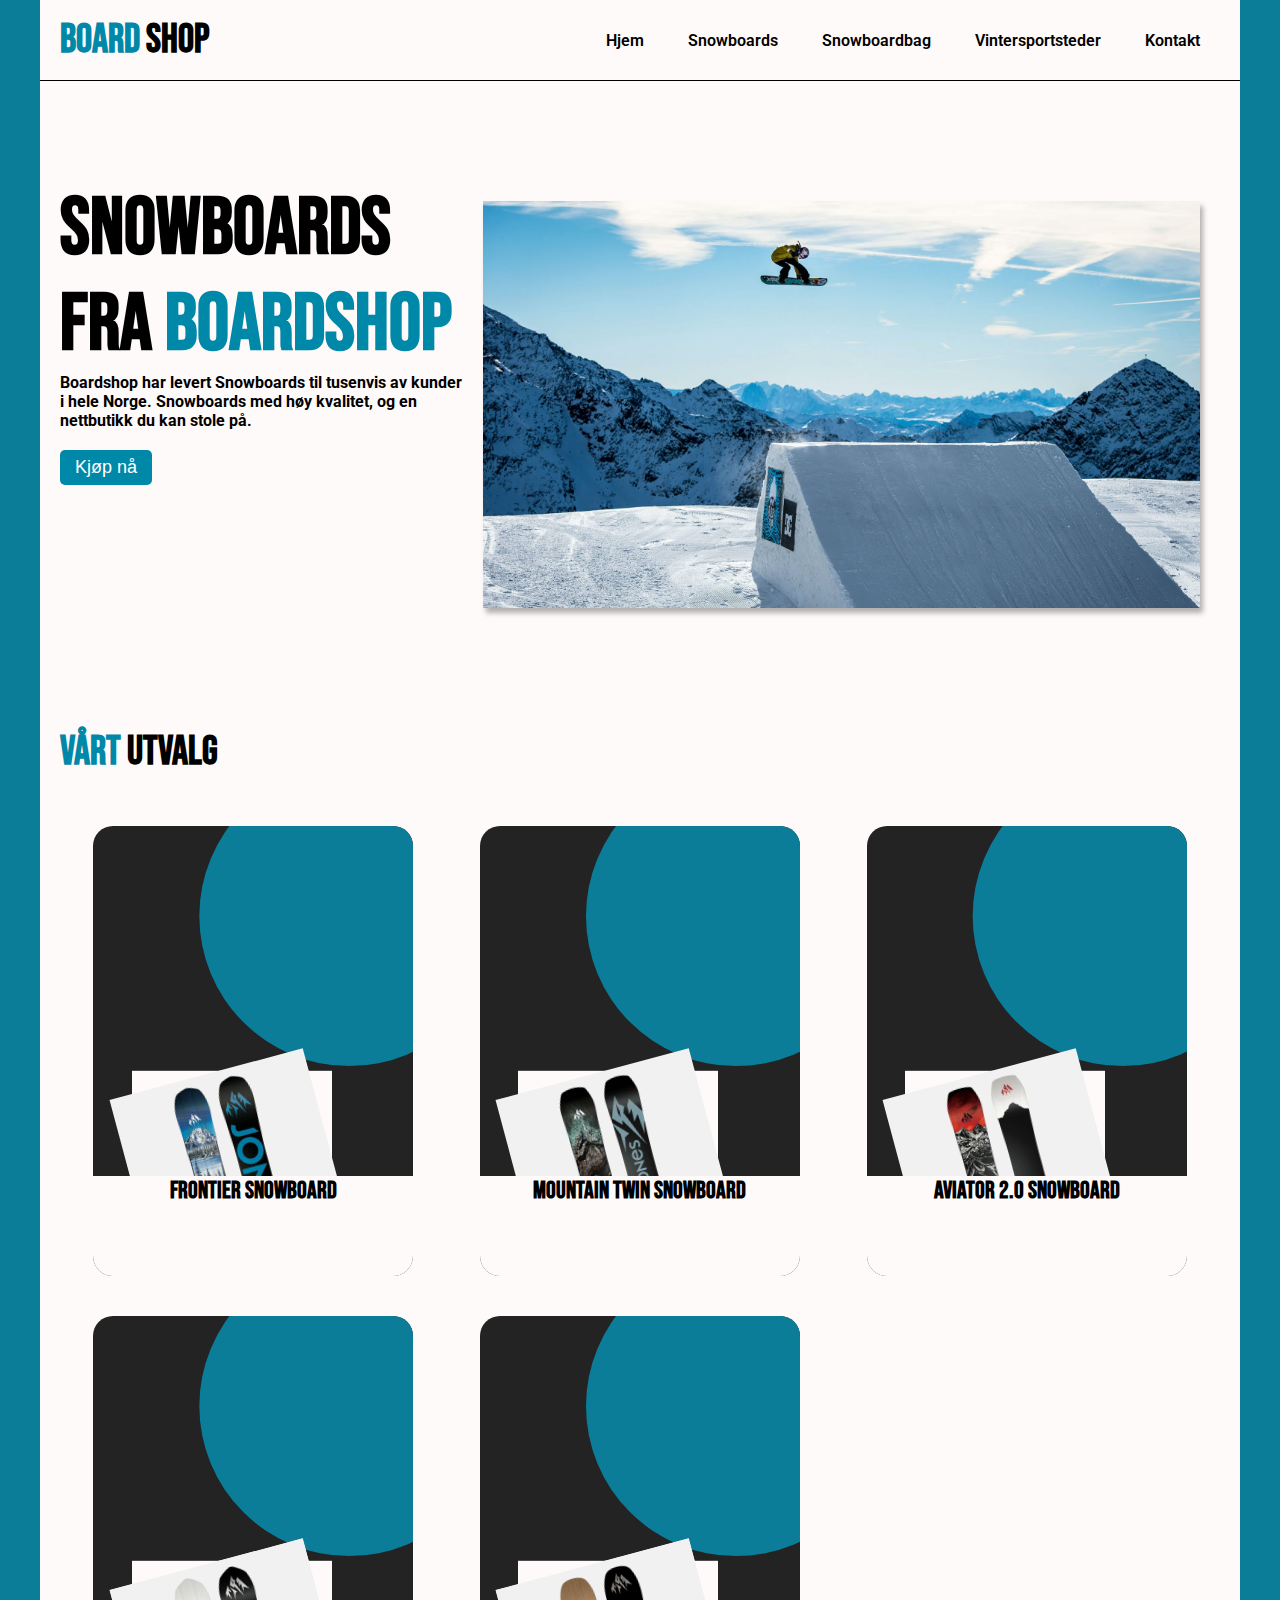
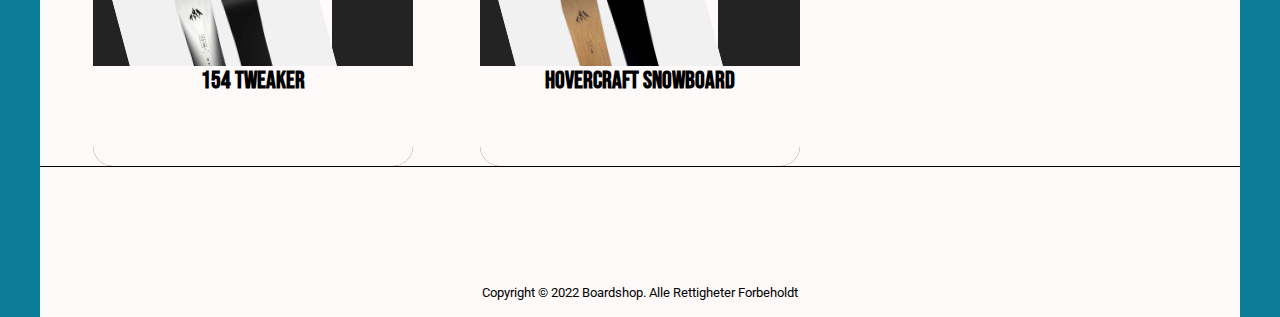
<file: index.html>
<!DOCTYPE html>
<html lang="en">

<head>
  <meta charset="UTF-8" />
  <meta http-equiv="X-UA-Compatible" content="IE=edge" />
  <meta name="viewport" content="width=device-width, initial-scale=1.0" />
  <link rel="stylesheet" href="style.css" />
  <title>Boardshop</title>
</head>

<body>
  <div class="main-box">
    <header class="container" id="home">
      <nav class="navbar">
        <div class="logo">
          <h2><span class="highlight">Board</span> Shop</h2>
        </div>
        <ul class="navigation">
          <li><a href="index.html">Hjem</a></li>
          <li><a href="snowboards.html">Snowboards</a></li>
          <li><a href="snowboardbags.html">Snowboardbag</a>
            <div class="dropdown">
              <a class="dropbtn"> Vintersportsteder</a>
              <div class="dropdown-content">
                <a href="http://www.hovdenalpinsenter.no/">Hovden</a>
                <a href="https://www.skistar.com/no/vare-skisteder/trysil/vinter-i-trysil/">Trysil</a>
                <a href="https://www.hafjell.no/">Hafjell</a>
                <a href="https://www.skistar.com/no/vare-skisteder/hemsedal/vinter-i-hemsedal/">Hemsedal</a>
                <a href="https://sirdal-skisenter.no/">Sirdal</a>
                <a href="steder.html">Video</a>
              </div>
            </div>
          </li>
          <li><a href="kontakt.html">Kontakt</a></li>
        </ul>
      </nav>
    </header>

    <main class="container">
      <section class="banner">
        <div class="banner-venstre">
          <div>
            <h1>Snowboards fra <span class="highlight">Boardshop</span></h1>
            <p>
              Boardshop har levert Snowboards til tusenvis av kunder i hele
              Norge. Snowboards med høy kvalitet, og en nettbutikk du kan stole
              på.
            </p>
            <a href="snowboards.html">
              <button class="banner-btn">Kjøp nå </button> </a>
          </div>
        </div>


        <div class="banner-hoyre">
          <img src="./img/boardjump.jpg" alt="" />
        </div>


      </section>

      <div class="section-tittel">
        <h2><span class="highlight">Vårt</span> Utvalg</h2>
      </div>

      <div class="kort-container">
        <div class="produkt-kort">
          <div class="kort-bilde">
            <img src="img/snowboard_blaa.jpg" width="200" height="200" />
          </div>
          <div class="kort-body">
            <h2>Frontier Snowboard</h2>
            <div class="detaljer">
              <div class="storrelser">
                <h3>Størrelser:</h3>
                <span>158</span>
                <span>161</span>
              </div>
              <a href="snowboards.html">
                <button class="kjop-no-knapp">Finn ut mer</button>
              </a>
            </div>
          </div>
        </div>


        <div class="produkt-kort">
          <div class="kort-bilde">
            <img src="img/snowboard_kunst.jpg" width="200" height="200" />
          </div>
          <div class="kort-body">
            <h2>Mountain Twin Snowboard</h2>
            <div class="detaljer">
              <div class="storrelser">
                <h3>Størrelser:</h3>
                <span>157</span>
                <span>160</span>
              </div>
              <a href="snowboards.html">
                <button class="kjop-no-knapp">Finn ut mer</button>
              </a>
            </div>
          </div>
        </div>


        <div class="produkt-kort">
          <div class="kort-bilde">
            <img src="img/snowboard_rod.jpg" width="200" height="200" />

          </div>
          <div class="kort-body">
            <h2>Aviator 2.0 Snowboard</h2>
            <div class="detaljer">
              <div class="storrelser">
                <h3>Størrelser:</h3>
                <span>154</span>
                <span>158</span>
                <span>162</span>
              </div>
              <a href="snowboards.html">
                <button class="kjop-no-knapp">Finn ut mer</button>
              </a>
            </div>
          </div>
        </div>

        <div class="produkt-kort">
          <div class="kort-bilde">
            <img src="img/snowboard_svart.jpg" width="200" height="200" />
          </div>
          <div class="kort-body">
            <h2>154 Tweaker</h2>
            <div class="detaljer">
              <div class="storrelser">
                <h3>Størrelser:</h3>
                <span>154</span>
              </div>
              <a href="snowboards.html">
                <button class="kjop-no-knapp">Finn ut mer</button>
              </a>
            </div>
          </div>
        </div>


        <div class="produkt-kort">
          <div class="kort-bilde">
            <img src="img/snowboard_tre.jpg" width="200" height="200" />
          </div>
          <div class="kort-body">
            <h2>Hovercraft Snowboard</h2>
            <div class="detaljer">
              <div class="storrelser">
                <h3>Størrelser:</h3>
                <span>152</span>
                <span>156</span>
                <span>160</span>
              </div>
              <a href="snowboards.html">
                <button class="kjop-no-knapp">Finn ut mer</button>
              </a>
            </div>
          </div>
        </div>




        </section>
    </main>
    <footer>
      <small>Copyright © 2022 Boardshop. Alle Rettigheter Forbeholdt</small>
    </footer>

  </div>
</body>

</html>
</file>
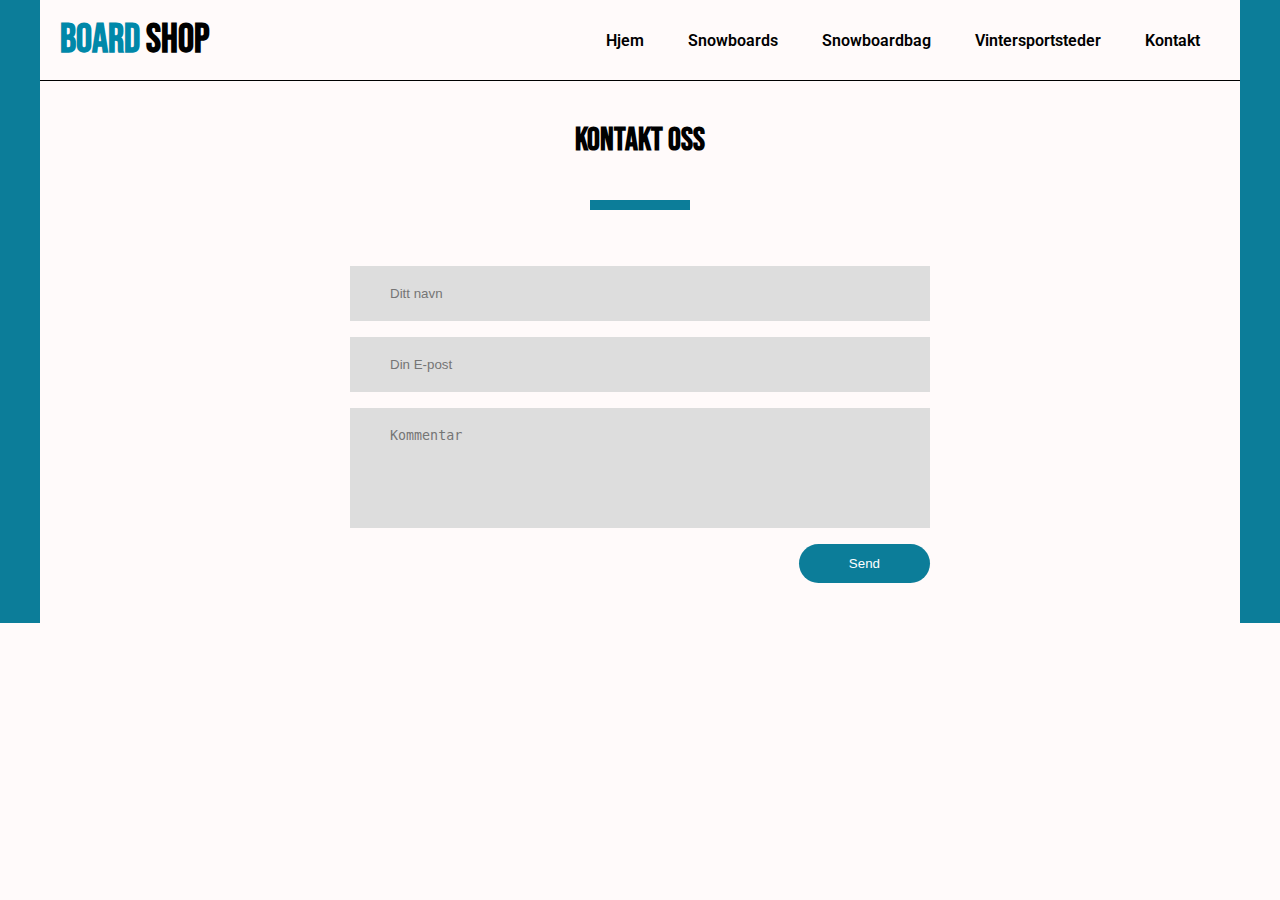
<file: kontakt.html>
<!DOCTYPE html>
<html lang="en">

<head>
  <meta charset="UTF-8" />
  <meta http-equiv="X-UA-Compatible" content="IE=edge" />
  <meta name="viewport" content="width=device-width, initial-scale=1.0" />
  <link rel="stylesheet" href="style.css" />
  <title>Kontakt</title>
</head>

<body>
  <div class="main-box">

    <header class="container" id="home">
      <nav class="navbar">
        <div class="logo">
          <h2><span class="highlight">Board</span> Shop</h2>
        </div>
        <ul class="navigation">
          <li><a href="index.html">Hjem</a></li>
          <li><a href="snowboards.html">Snowboards</a></li>
          <li>
            <a href="snowboardbags.html">Snowboardbag</a>
            <div class="dropdown">
              <a class="dropbtn"> Vintersportsteder</a>
              <div class="dropdown-content">
                <a href="http://www.hovdenalpinsenter.no/">Hovden</a>
                <a href="https://www.skistar.com/no/vare-skisteder/trysil/vinter-i-trysil/">Trysil</a>
                <a href="https://www.hafjell.no/">Hafjell</a>
                <a href="https://www.skistar.com/no/vare-skisteder/hemsedal/vinter-i-hemsedal/">Hemsedal</a>
                <a href="https://sirdal-skisenter.no/">Sirdal</a>
                <a href="steder.html">Video</a>
              </div>
            </div>
          </li>
          <li><a href="kontakt.html">Kontakt</a></li>
        </ul>
      </nav>
    </header>

    <div class="kontakt">
      <h1>Kontakt oss</h1>
      <div class="border"></div>

      <form class="kontakt-form" action="kontakt.html" method="post">
        <input type="text" class="kontakt-form-text" placeholder="Ditt navn" />
        <input type="email" class="kontakt-form-text" placeholder="Din E-post" />
        <textarea class="kontakt-form-text" placeholder="Kommentar"></textarea>

        <input type="submit" class="kontakt-form-knapp" value="Send" />
      </form>
    </div>
  </div>
</body>

</html>
</file>
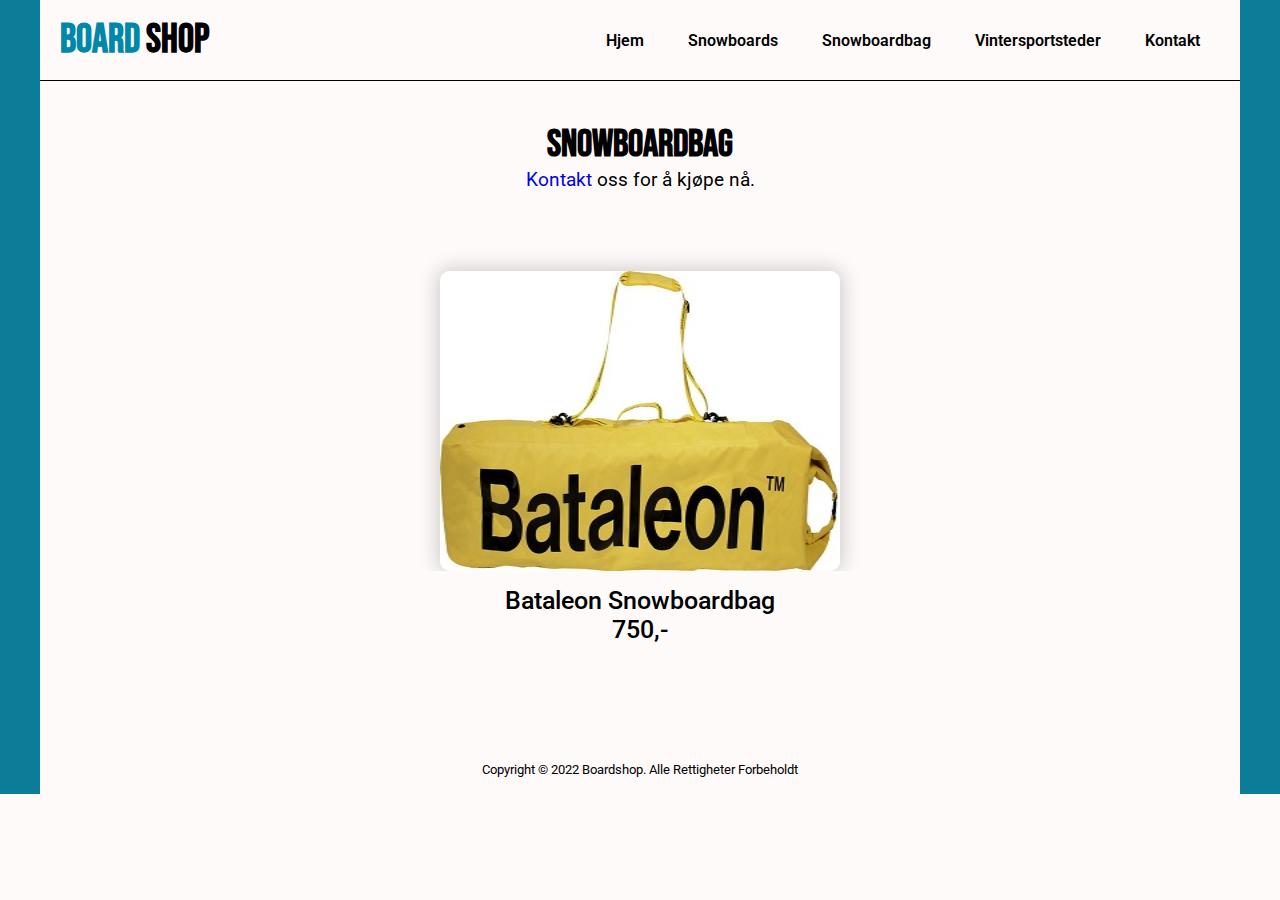
<file: snowboardbags.html>
<!DOCTYPE html>
<html lang="en">

<head>
  <meta charset="UTF-8" />
  <meta http-equiv="X-UA-Compatible" content="IE=edge" />
  <meta name="viewport" content="width=device-width, initial-scale=1.0" />
  <link rel="stylesheet" href="style.css" />
  <title>Snowboardbag</title>
</head>

<body>
  <div class="main-box">

    <div class="main-box">

      <header class="container" id="home">
        <nav class="navbar">
          <div class="logo">
            <h2><span class="highlight">Board</span> Shop</h2>
          </div>
          <ul class="navigation">
            <li><a href="index.html">Hjem</a></li>
            <li><a href="snowboards.html">Snowboards</a></li>
            <li>
              <a href="snowboardbags.html">Snowboardbag</a>
              <div class="dropdown">
                <a class="dropbtn"> Vintersportsteder</a>
                <div class="dropdown-content">
                  <a href="http://www.hovdenalpinsenter.no/">Hovden</a>
                  <a href="https://www.skistar.com/no/vare-skisteder/trysil/vinter-i-trysil/">Trysil</a>
                  <a href="https://www.hafjell.no/">Hafjell</a>
                  <a href="https://www.skistar.com/no/vare-skisteder/hemsedal/vinter-i-hemsedal/">Hemsedal</a>
                  <a href="https://sirdal-skisenter.no/">Sirdal</a>
                  <a href="steder.html">Video</a>
                </div>
              </div>
            </li>
            <li><a href="kontakt.html">Kontakt</a></li>
          </ul>
        </nav>
      </header>


      <div class="tittel">
        <h1>Snowboardbag</h1>
        <p1><a href="kontakt.html">Kontakt</a> oss for å kjøpe nå.</p1>
      </div>

      <div class="container_img">
        <figure>
          <div class="box">
            <img src="img/snoboardbag.jpg" width="400" height="300" />
          </div>
          <figcaption class="bildetekst">
            <center>Bataleon Snowboardbag <br />750,-</center>
          </figcaption>
        </figure>
      </div>



      <footer>
        <small>Copyright © 2022 Boardshop. Alle Rettigheter Forbeholdt</small>
      </footer>
    </div>
  </div>

</body>

</html>
</file>
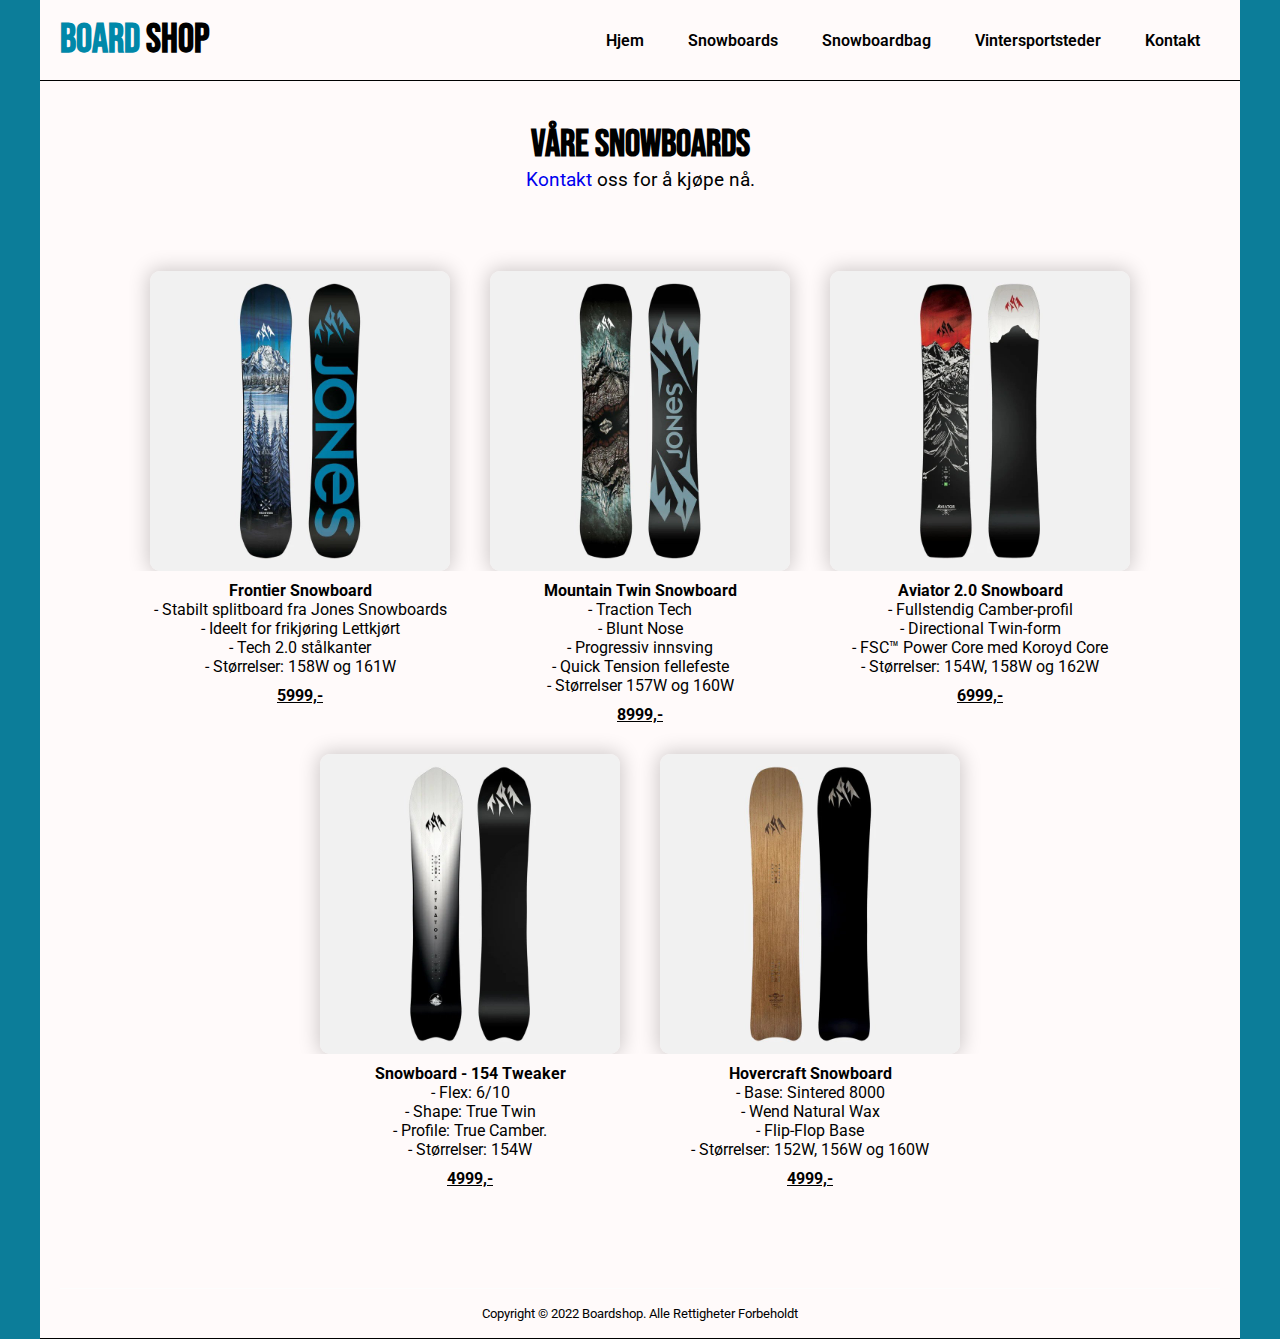
<file: snowboards.html>
<!DOCTYPE html>
<html lang="en">

<head>
  <meta charset="UTF-8" />
  <meta http-equiv="X-UA-Compatible" content="IE=edge" />
  <meta name="viewport" content="width=device-width, initial-scale=1.0" />
  <link rel="stylesheet" href="style.css" />
  <title>Snowboards</title>
</head>

<body>
  <div class="main-box">

    <header class="container" id="home">
      <nav class="navbar">
        <div class="logo">
          <h2><span class="highlight">Board</span> Shop</h2>
        </div>
        <ul class="navigation">
          <li><a href="index.html">Hjem</a></li>
          <li><a href="snowboards.html">Snowboards</a></li>
          <li>
            <a href="snowboardbags.html">Snowboardbag</a>
            <div class="dropdown">
              <a class="dropbtn"> Vintersportsteder</a>
              <div class="dropdown-content">
                <a href="http://www.hovdenalpinsenter.no/">Hovden</a>
                <a href="https://www.skistar.com/no/vare-skisteder/trysil/vinter-i-trysil/">Trysil</a>
                <a href="https://www.hafjell.no/">Hafjell</a>
                <a href="https://www.skistar.com/no/vare-skisteder/hemsedal/vinter-i-hemsedal/">Hemsedal</a>
                <a href="https://sirdal-skisenter.no/">Sirdal</a>
                <a href="steder.html">Video</a>
              </div>
            </div>
          </li>
          <li><a href="kontakt.html">Kontakt</a></li>
        </ul>
      </nav>
    </header>

    <div class="container">


      <div class="tittel">
        <h1>Våre Snowboards</h1>
        <p1><a href="kontakt.html">Kontakt</a> oss for å kjøpe nå.</p1>
      </div>

      <div class="container_img">


        <figure>
          <div class="box">
            <img src="img/snowboard_blaa.jpg" width="300" height="300" />
          </div>
          <figcaption>
            <center>
              <p>Frontier Snowboard <br /></p>
              <p1>
                - Stabilt splitboard fra Jones Snowboards <br />
                - Ideelt for frikjøring Lettkjørt <br />
                - Tech 2.0 stålkanter<br />
                - Størrelser: 158W og 161W
              </p1>
            </center>
          </figcaption>
          <figcaption class="pris">
            <center>5999,-</center>
          </figcaption>
        </figure>



        <figure>
          <div class="box">
            <img src="img/snowboard_kunst.jpg" width="300" height="300" />
          </div>
          <figcaption>
            <center>
              <p>Mountain Twin Snowboard</p>
              <p1>
                - Traction Tech <br />
                - Blunt Nose<br />
                - Progressiv innsving<br />
                - Quick Tension fellefeste <br />
                - Størrelser 157W og 160W
              </p1>
            </center>
          </figcaption>
          <figcaption class="pris">
            <center>8999,-</center>
          </figcaption>
        </figure>


        <figure>
          <div class="box">
            <img src="img/snowboard_rod.jpg" width="300" height="300" />
          </div>
          <figcaption>
            <center>
              <p>Aviator 2.0 Snowboard</p>
              <p1>
                - Fullstendig Camber-profil <br />
                - Directional Twin-form <br />
                - FSC™ Power Core med Koroyd Core <br />
                - Størrelser: 154W, 158W og 162W
              </p1>
            </center>
          </figcaption>
          <figcaption class="pris">
            <center>6999,-</center>
          </figcaption>
        </figure>


        <break></break>


        <figure>
          <div class="box">
            <img src="img/snowboard_svart.jpg" width="300" height="300" />
          </div>
          <center>
            <figcaption>
              <p>Snowboard - 154 Tweaker</p>
              <p1>
                - Flex: 6/10 <br />
                - Shape: True Twin<br />
                - Profile: True Camber. <br />
                - Størrelser: 154W
              </p1>
          </center>
          </figcaption>
          <figcaption class="pris">
            <center>4999,-</center>
          </figcaption>
        </figure>


        <figure>
          <div class="box">
            <img src="img/snowboard_tre.jpg" width="300" height="300" />

          </div>
          <figcaption>
            <center>
              <p>Hovercraft Snowboard</p>
              <p1>
                - Base: Sintered 8000 <br />
                - Wend Natural Wax<br />
                - Flip-Flop Base<br />
                - Størrelser: 152W, 156W og 160W
              </p1>
            </center>
          </figcaption>
          <figcaption class="pris">
            <center>4999,-</center>
          </figcaption>
        </figure>

      </div>

      <footer>
        <small>Copyright © 2022 Boardshop. Alle Rettigheter Forbeholdt</small>
      </footer>
    </div>
  </div>
</body>

</html>
</file>
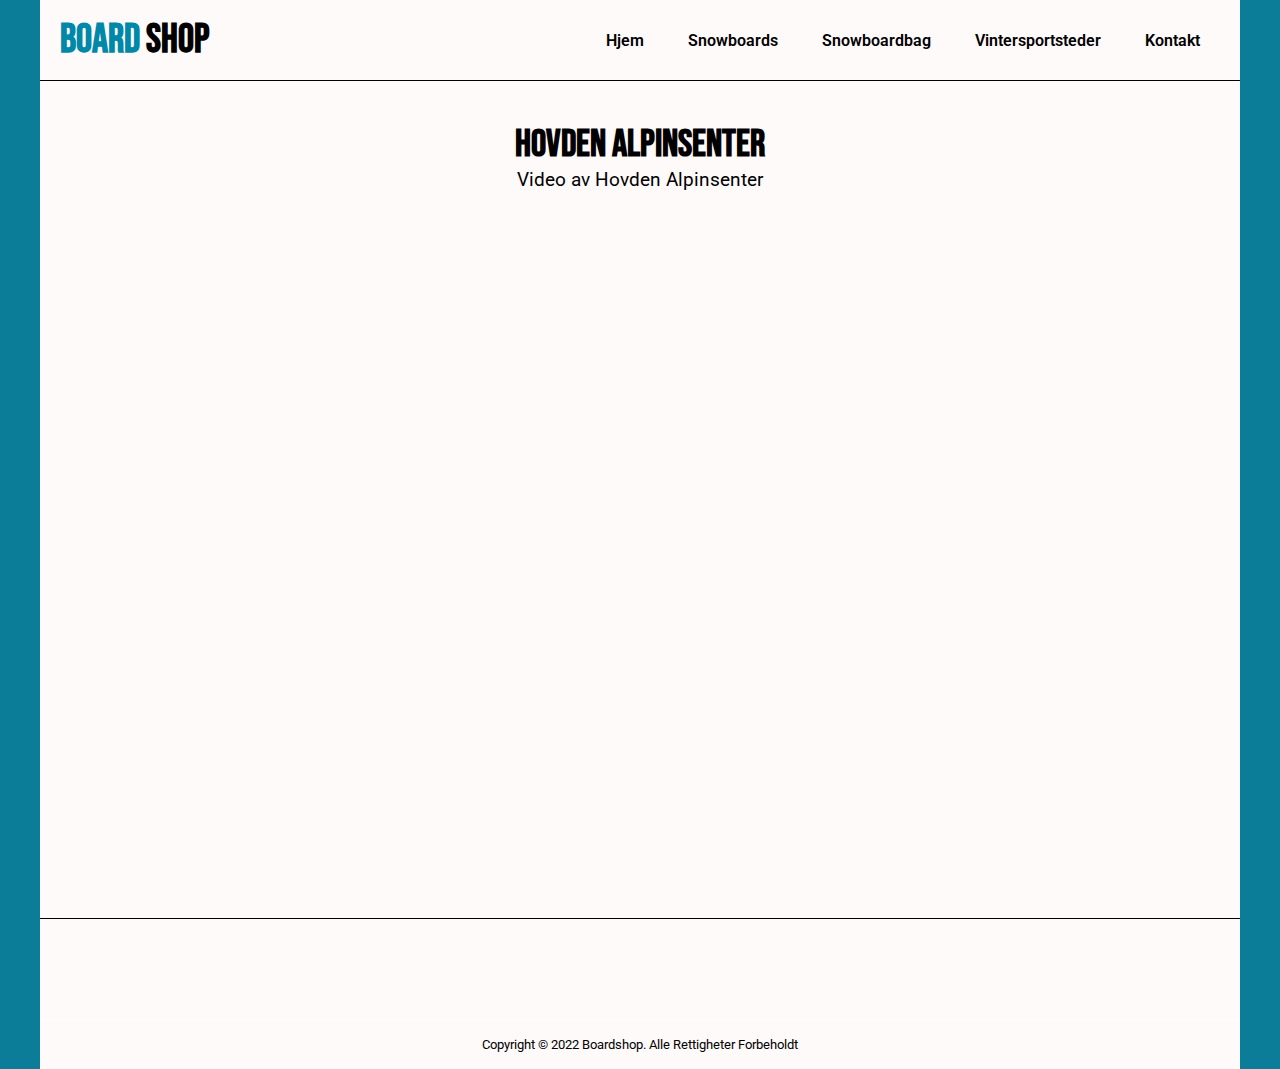
<file: steder.html>
<!DOCTYPE html>
<html lang="en">

<head>
  <meta charset="UTF-8" />
  <meta http-equiv="X-UA-Compatible" content="IE=edge" />
  <meta name="viewport" content="width=device-width, initial-scale=1.0" />
  <link rel="stylesheet" href="style.css" />
  <title>steder</title>
</head>

<body>
  <div class="main-box">

    <header class="container" id="home">
      <nav class="navbar">
        <div class="logo">
          <h2><span class="highlight">Board</span> Shop</h2>
        </div>
        <ul class="navigation">
          <li><a href="index.html">Hjem</a></li>
          <li><a href="snowboards.html">Snowboards</a></li>
          <li>
            <a href="snowboardbags.html">Snowboardbag</a>
            <div class="dropdown">
              <a class="dropbtn"> Vintersportsteder</a>
              <div class="dropdown-content">
                <a href="http://www.hovdenalpinsenter.no/">Hovden</a>
                <a href="https://www.skistar.com/no/vare-skisteder/trysil/vinter-i-trysil/">Trysil</a>
                <a href="https://www.hafjell.no/">Hafjell</a>
                <a href="https://www.skistar.com/no/vare-skisteder/hemsedal/vinter-i-hemsedal/">Hemsedal</a>
                <a href="https://sirdal-skisenter.no/">Sirdal</a>
                <a href="steder.html">Video</a>
              </div>
            </div>
          </li>
          <li><a href="kontakt.html">Kontakt</a></li>
        </ul>
      </nav>
    </header>

    <div class="container">
      <div class="tittel1">
        <h1>Hovden Alpinsenter</h1>
        <p1>Video av Hovden Alpinsenter</p1>
      </div>

      <div class="video">
        <iframe width="1080" height="607" src="https://www.youtube.com/embed/qZughueYAiE" title="YouTube video player"
          frameborder="0"
          allow="accelerometer; autoplay; clipboard-write; encrypted-media; gyroscope; picture-in-picture"
          allowfullscreen></iframe>
      </div>
    </div>
    <footer>
      <small>Copyright © 2022 Boardshop. Alle Rettigheter Forbeholdt</small>
    </footer>
  </div>
</body>

</html>
</file>
<file: style.css>
@import url("https://fonts.googleapis.com/css2?family=Bebas+Neue&display=swap");
@import url("https://fonts.googleapis.com/css2?family=Bebas+Neue&family=Roboto&display=swap");

* {
  margin: 0;
  padding: 0;
  box-sizing: border-box;
  scroll-behavior: smooth;
  background-color: #fffafa;
}

body {
  font-family: "Roboto", sans-serif;
  background-color: #0c7d99;
  display: flex;
  justify-content: center;
}

.main-box{
  width: 1200px;
}

h1,
h2 {
  font-family: "Bebas Neue", cursive;
  color: black;
}

h3 {
  color: #000;
}

p {
  color: black;
  font-weight: bolder;
}

a {
  text-decoration: none;
}

.container {
  max-width: 1200px;
  margin: auto;
  padding: 0 20px;
  border-bottom: 1px solid #000000;
}

.highlight {
  color: #0088a9;
}

.section-tittel h2 {
  font-size: 40px;
  padding: 100px 0 50px 0;
}

.navbar {
  display: flex;
  justify-content: space-between;
  height: 80px;
  align-items: center;
}

.logo h2 {
  font-size: 40px;
}

.navigation li {
  list-style: none;
  display: inline-block;
}

.navigation li a {
  text-decoration: none;
  color: rgb(0, 0, 0);
  padding: 10px 20px;
  font-weight: 600;
  transition: 0.3s linear;
}

.navigation li a:hover {
  color: #0088a9;
}

.dropdown {
  position: relative;
  display: inline-block;
}

.dropdown-content {
  display: none;
  position: absolute;
  background-color: #f1f1f1;
  min-width: 160px;
  box-shadow: 0px 8px 16px 0px rgba(0, 0, 0, 0.2);
  margin-top: 10px;
}

.dropdown-content a {
  padding: 12px 16px;
  text-decoration: none;
  display: block;
}

.dropdown-content a:hover {
  background-color: #ddd;
}

.dropdown:hover .dropdown-content {
  display: block;
}

.banner {
  display: grid;
  grid-template-columns: 8fr 15fr;
  margin-top: 100px;
  grid-row-gap: 50px;
}

.banner-venstre h1 {
  font-size: 80px;
}

.banner-btn {
  border: 0;
  outline: 0;
  border-radius: 5px;
  background-color: #0088a9;
  color: white;
  cursor: pointer;
  padding: 7px 15px;
  font-size: 18px;
  margin-top: 20px;
}

.banner-hoyre {
  padding: 20px;
}

.banner-hoyre img {
  width: 100%;
  height: 100%;
  box-shadow: 3px 5px 5px hsl(0deg 0% 0% / 0.3);
}

.produkt-kort {
  height: 450px;
  width: 320px;
  background-color: #232323;
  border-radius: 20px;
  position: relative;
  overflow: hidden;
}

.produkt-kort:before {
  content: "";
  height: 100%;
  width: 100%;
  background-color: #0c7d99;
  position: absolute;
  top: 0;
  left: 0;
  clip-path: circle(150px at 80% 20%);
  transition: 0.5s;
}

.produkt-kort:hover:before {
  clip-path: circle(300px at 80% -10%);
}

.kort-bilde {
  position: absolute;
  top: 0;
  left: 12%;
  transform: translateY(120%);
  transition: 0.7s;
}

.kort-bilde img {
  width: 100%;
  transform: rotate(-15deg);
}

.produkt-kort:hover .kort-bilde {
  transform: translateY(20%);
}

.kort-body {
  position: absolute;
  color: #fff;
  height: 100px;
  width: 100%;
  text-align: center;
  bottom: 0;
  transition: 0.5s;
}

.produkt-kort:hover .kort-body {
  height: 200px;
}

.storrelser {
  display: flex;
  justify-content: center;
  align-items: center;
}

.storrelser span {
  height: 30px;
  width: 30px;
  font-size: smaller;
  background-color: #232323;
  color: #f1f1f1;
  margin-left: 10px;
  margin-bottom: 5px;
  display: flex;
  justify-content: center;
  align-items: center;
}

.kort-body h3 {
  margin: 7px 0;
}

.kjop-no-knapp {
  color: white;
  border: 0;
  outline: 0;
  background-color: #0088a9;
  cursor: pointer;
  padding: 7px 15px;
  font-size: 18px;
}

.detaljer {
  opacity: 0;
  transition: 0.5s;
}

.produkt-kort:hover .detaljer {
  opacity: 1;
}

.kort-container {
  display: grid;
  grid-template-columns: repeat(3, 1fr);
  place-items: center;
  grid-row-gap: 40px;
}

.kontakt {
  padding: 40px 0;
}

.kontakt h1 {
  text-align: center;
}

.border {
  width: 100px;
  height: 10px;
  background: #0c7d99;
  margin: 40px auto;
}

.kontakt-form {
  max-width: 600px;
  margin: auto;
  padding: 0 10px;
  overflow: hidden;
}

.kontakt-form-text {
  display: block;
  width: 100%;
  box-sizing: border-box;
  margin: 16px 0;
  border: 0;
  background: #ddd;
  padding: 20px 40px;
  outline: none;
  transition: 0.5s;
}

.kontakt-form-text:focus {
  box-shadow: 0 0 7px 2px #0c7d99;
}

textarea.kontakt-form-text {
  resize: none;
  height: 120px;
}

.kontakt-form-knapp {
  float: right;
  border: 0;
  background: #0c7d99;
  color: white;
  padding: 12px 50px;
  border-radius: 20px;
  cursor: pointer;
  transition: 0.5s;
}

.video {
  margin: 80px;
}

.container_img {
  margin: 80px auto;
  display: flex;
  flex-flow: row wrap;
  justify-content: center;
}

.box {
  margin: 0 20px;
  box-shadow: 0 0 20px 2px rgba(0, 0, 0, 0.2);
  transition: 0.8s;
  border-radius: 10px;
}

.box img {
  display: block;
  border-radius: 10px;
}

.box:hover {
  transform: scale(1.666);
}

break {
  flex-basis: 100%;
  height: 30px;
  overflow: hidden;
}

.tittel {
  text-align: center;
  margin-top: 40px;
  font-size: larger;
}

figcaption {
  padding-top: 10px;
}

.pris {
  font-weight: bolder;
  text-decoration: underline;
}

.bildetekst {
  font-family: "Roboto", sans-serif;
  color: black;
  font-weight: 500;
  padding-top: 15px;
  font-size: 25px;
}

.video {
  display: flex;
  justify-content: center;
  margin-top: 40px;
}

.tittel1 {
  text-align: center;
  margin-top: 40px;
  font-size: larger;
}

footer {
  display: flex;
  justify-content: center;
  align-items: center;
  height: 50px;
  border-top: 1px solid rgb(253, 253, 253);
  margin-top: 100px;
  color: rgb(0, 0, 0);
}
</file>
